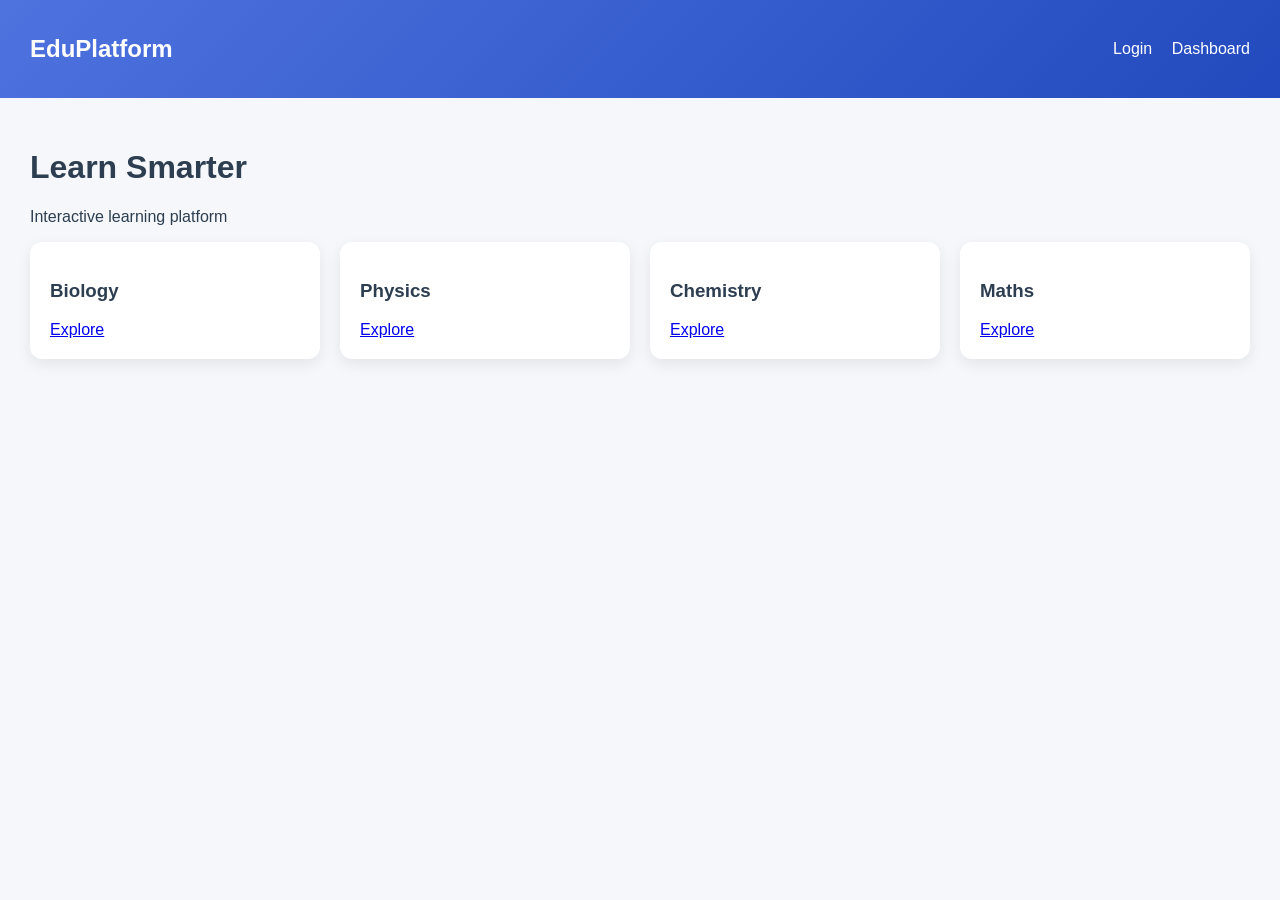
<file: index.html>
<!DOCTYPE html>
<html>
<head>
  <link rel="stylesheet" href="assets/css/styles.css">
</head>

<body>

<header>
  <h2>EduPlatform</h2>
  <div>
    <a href="login.html">Login</a>
    <a href="dashboard.html">Dashboard</a>
  </div>
</header>

<div class="container">

  <h1>Learn Smarter</h1>
  <p>Interactive learning platform</p>

  <div class="grid">

    <div class="card">
      <h3>Biology</h3>
      <a href="subjects/biology.html">Explore</a>
    </div>

    <div class="card">
      <h3>Physics</h3>
      <a href="subjects/physics.html">Explore</a>
    </div>

    <div class="card">
      <h3>Chemistry</h3>
      <a href="subjects/chemistry.html">Explore</a>
    </div>

    <div class="card">
      <h3>Maths</h3>
      <a href="subjects/maths.html">Explore</a>
    </div>

  </div>

</div>

</body>
</html>
</file>
<file: assets/css/styles.css>
body {
  margin: 0;
  font-family: 'Segoe UI', sans-serif;
  background: #f5f7fb;
  color: #2c3e50;
}

/* HEADER */
header {
  background: linear-gradient(135deg, #4e73df, #224abe);
  color: white;
  padding: 15px 30px;
  display: flex;
  justify-content: space-between;
  align-items: center;
}

header a {
  color: white;
  margin-left: 15px;
  text-decoration: none;
  font-weight: 500;
}

/* CONTAINER */
.container {
  padding: 30px;
}

/* GRID */
.grid {
  display: grid;
  grid-template-columns: repeat(auto-fit, minmax(220px, 1fr));
  gap: 20px;
}

/* CARD */
.card {
  background: white;
  padding: 20px;
  border-radius: 12px;
  box-shadow: 0 5px 15px rgba(0,0,0,0.08);
  transition: 0.3s;
}

.card:hover {
  transform: translateY(-5px);
}

/* BUTTON */
button {
  background: #4e73df;
  color: white;
  border: none;
  padding: 10px;
  border-radius: 6px;
  cursor: pointer;
}

/* INPUT */
input, textarea {
  width: 100%;
  padding: 10px;
  margin: 8px 0;
}
</file>
